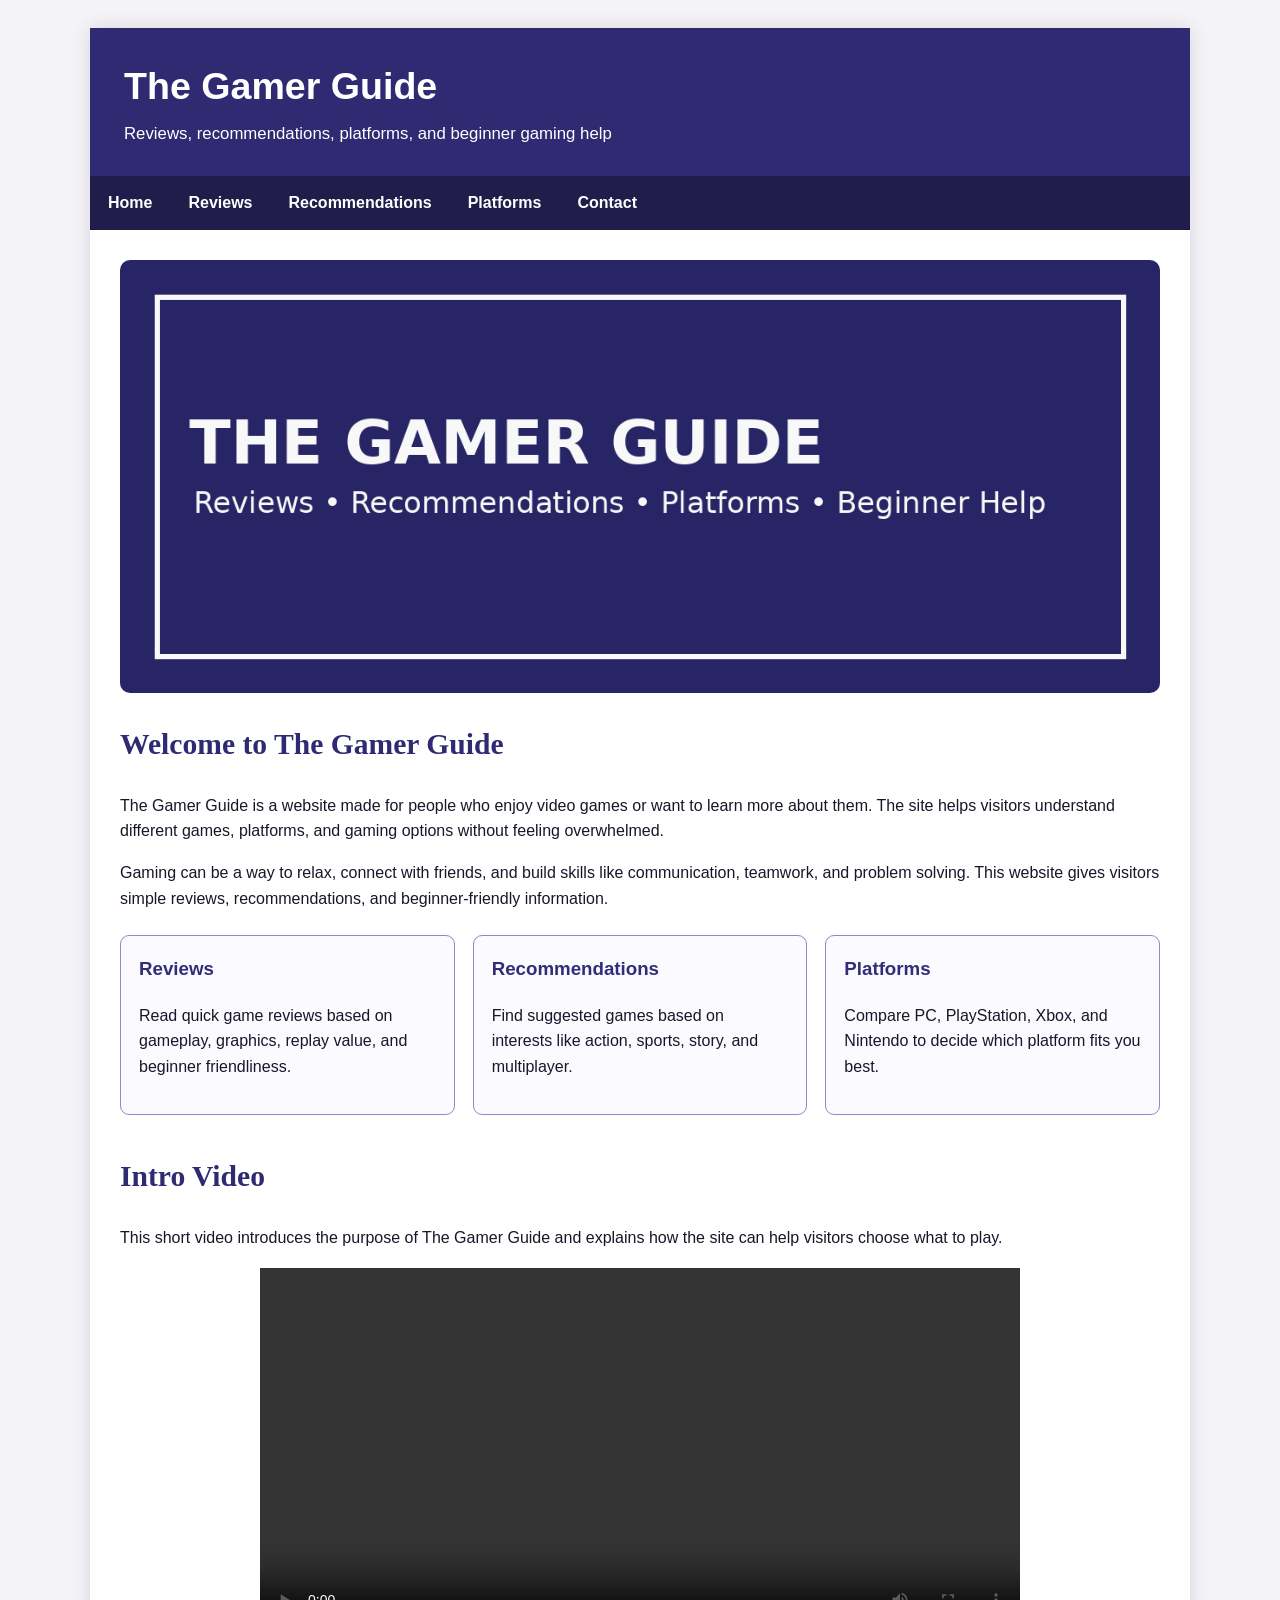
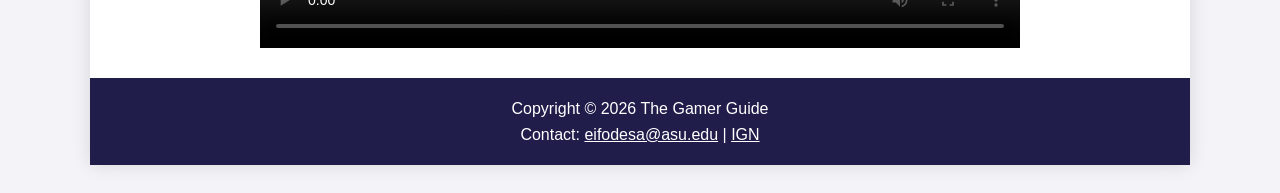
<file: index.html>
<!DOCTYPE html>
<html lang="en">
    <!-- Google tag (gtag.js) -->
<script async src="https://www.googletagmanager.com/gtag/js?id=G-Z554TE0713"></script>
<script>
  window.dataLayer = window.dataLayer || [];
  function gtag(){dataLayer.push(arguments);}
  gtag('js', new Date());

  gtag('config', 'G-Z554TE0713');
</script>
<head>
    <meta charset="UTF-8">
    <meta name="viewport" content="width=device-width, initial-scale=1.0">
    <meta name="description" content="The Gamer Guide helps visitors find video game reviews, recommendations, platform comparisons, and beginner gaming advice.">
    <meta name="keywords" content="video games, gaming, reviews, recommendations, PlayStation, Xbox, Nintendo, PC">
    <meta name="author" content="Elijah Ifo-Desai">
    <title>The Gamer Guide :: Home</title>
    <link rel="stylesheet" href="styles.css">
</head>
<body>
<div id="wrapper">
<header>
    <h1>The Gamer Guide</h1>
    <p>Reviews, recommendations, platforms, and beginner gaming help</p>
</header>
<nav>
    <ul>
        <li><a href="index.html">Home</a></li>
        <li><a href="reviews.html">Reviews</a></li>
        <li><a href="recommendations.html">Recommendations</a></li>
        <li><a href="platforms.html">Platforms</a></li>
        <li><a href="contact.html">Contact</a></li>
    </ul>
</nav>

<main>
    <img class="hero" src="hero.png" alt="The Gamer Guide gaming banner">

    <h2>Welcome to The Gamer Guide</h2>

    <p>The Gamer Guide is a website made for people who enjoy video games or want to learn more about them. The site helps visitors understand different games, platforms, and gaming options without feeling overwhelmed.</p>

    <p>Gaming can be a way to relax, connect with friends, and build skills like communication, teamwork, and problem solving. This website gives visitors simple reviews, recommendations, and beginner-friendly information.</p>

    <div class="cards">
        <section class="card">
            <h3>Reviews</h3>
            <p>Read quick game reviews based on gameplay, graphics, replay value, and beginner friendliness.</p>
        </section>

        <section class="card">
            <h3>Recommendations</h3>
            <p>Find suggested games based on interests like action, sports, story, and multiplayer.</p>
        </section>

        <section class="card">
            <h3>Platforms</h3>
            <p>Compare PC, PlayStation, Xbox, and Nintendo to decide which platform fits you best.</p>
        </section>
    </div>

    <h2>Intro Video</h2>

    <p>This short video introduces the purpose of The Gamer Guide and explains how the site can help visitors choose what to play.</p>

    <video controls preload="metadata">
        <source src="gaming-intro.mp4" type="video/mp4">
        Your browser does not support the video tag.
    </video>
</main>

<footer>
    Copyright &copy; 2026 The Gamer Guide<br>
    Contact: <a href="mailto:eifodesa@asu.edu">eifodesa@asu.edu</a> |
    <a href="https://www.ign.com" target="_blank" rel="noopener">IGN</a>
</footer>
</div>
</body>
</html>
</file>
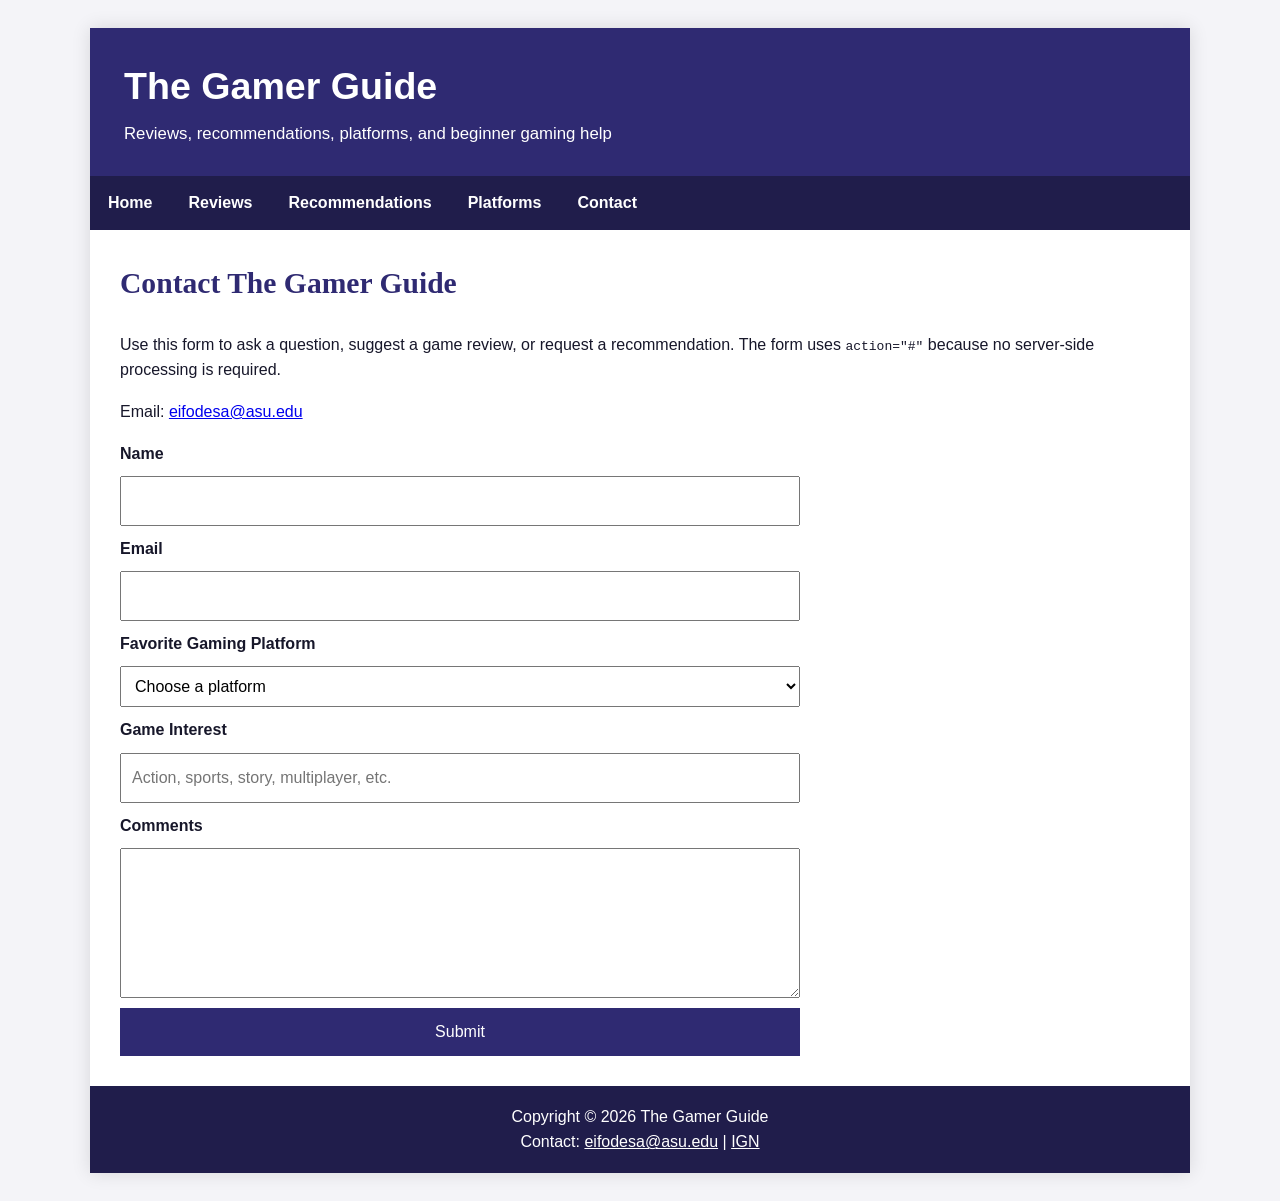
<file: contact.html>
<!DOCTYPE html>
<html lang="en">
<head>
    <meta charset="UTF-8">
    <meta name="viewport" content="width=device-width, initial-scale=1.0">
    <meta name="description" content="The Gamer Guide helps visitors find video game reviews, recommendations, platform comparisons, and beginner gaming advice.">
    <meta name="keywords" content="video games, gaming, reviews, recommendations, PlayStation, Xbox, Nintendo, PC">
    <meta name="author" content="Elijah Ifo-Desai">
    <title>The Gamer Guide :: Contact</title>
    <link rel="stylesheet" href="styles.css">
</head>
<body>
<div id="wrapper">
<header>
    <h1>The Gamer Guide</h1>
    <p>Reviews, recommendations, platforms, and beginner gaming help</p>
</header>
<nav>
    <ul>
        <li><a href="index.html">Home</a></li>
        <li><a href="reviews.html">Reviews</a></li>
        <li><a href="recommendations.html">Recommendations</a></li>
        <li><a href="platforms.html">Platforms</a></li>
        <li><a href="contact.html">Contact</a></li>
    </ul>
</nav>

<main>
    <h2>Contact The Gamer Guide</h2>

    <p>Use this form to ask a question, suggest a game review, or request a recommendation. The form uses <code>action="#"</code> because no server-side processing is required.</p>

    <p>Email: <a href="mailto:eifodesa@asu.edu">eifodesa@asu.edu</a></p>

<form action="#" method="post">       
    <label for="name">Name</label>
        <input type="text" id="name" name="name" required>

        <label for="email">Email</label>
        <input type="email" id="email" name="email" required>

        <label for="platform">Favorite Gaming Platform</label>
        <select id="platform" name="platform">
            <option value="">Choose a platform</option>
            <option value="pc">PC</option>
            <option value="playstation">PlayStation</option>
            <option value="xbox">Xbox</option>
            <option value="nintendo">Nintendo</option>
        </select>

        <label for="interest">Game Interest</label>
        <input type="text" id="interest" name="interest" placeholder="Action, sports, story, multiplayer, etc.">

        <label for="comments">Comments</label>
        <textarea id="comments" name="comments" rows="5"></textarea>

        <button type="submit">Submit</button>
    </form>
</main>

<footer>
    Copyright &copy; 2026 The Gamer Guide<br>
    Contact: <a href="mailto:eifodesa@asu.edu">eifodesa@asu.edu</a> |
    <a href="https://www.ign.com" target="_blank" rel="noopener">IGN</a>
</footer>
</div>
</body>
</html>
</file>
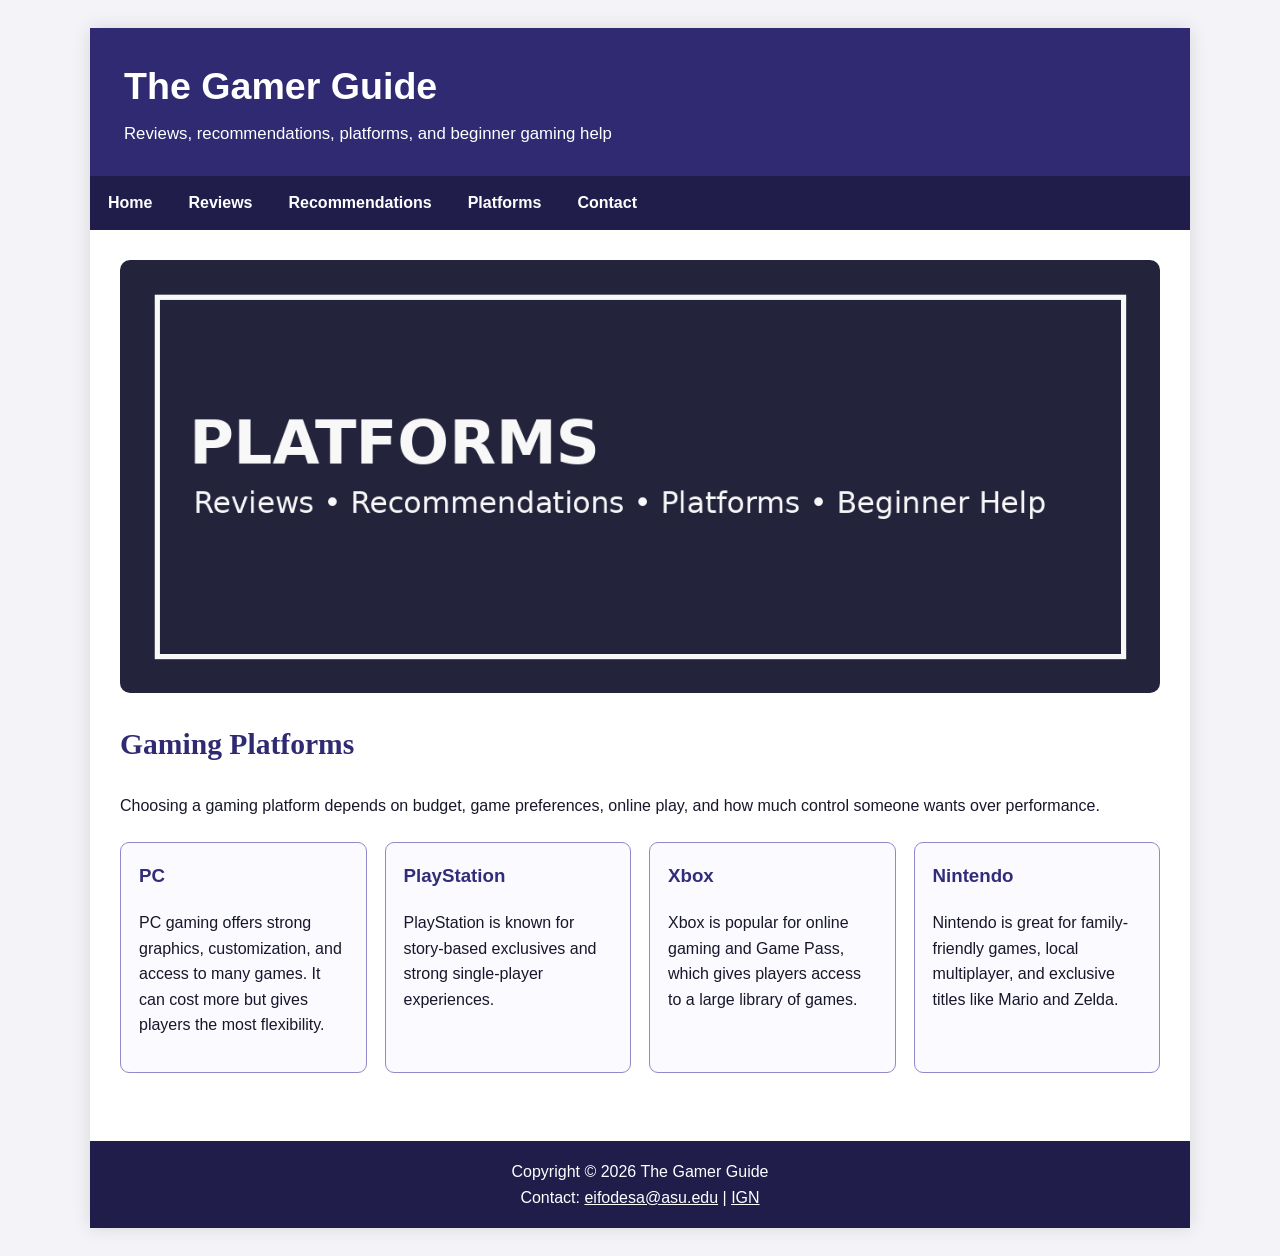
<file: platforms.html>
<!DOCTYPE html>
<html lang="en">
<head>
    <meta charset="UTF-8">
    <meta name="viewport" content="width=device-width, initial-scale=1.0">
    <meta name="description" content="The Gamer Guide helps visitors find video game reviews, recommendations, platform comparisons, and beginner gaming advice.">
    <meta name="keywords" content="video games, gaming, reviews, recommendations, PlayStation, Xbox, Nintendo, PC">
    <meta name="author" content="Elijah Ifo-Desai">
    <title>The Gamer Guide :: Platforms</title>
    <link rel="stylesheet" href="styles.css">
</head>
<body>
<div id="wrapper">
<header>
    <h1>The Gamer Guide</h1>
    <p>Reviews, recommendations, platforms, and beginner gaming help</p>
</header>
<nav>
    <ul>
        <li><a href="index.html">Home</a></li>
        <li><a href="reviews.html">Reviews</a></li>
        <li><a href="recommendations.html">Recommendations</a></li>
        <li><a href="platforms.html">Platforms</a></li>
        <li><a href="contact.html">Contact</a></li>
    </ul>
</nav>

<main>
    <img class="content-img" src="platforms.png" alt="Gaming platforms banner">

    <h2>Gaming Platforms</h2>

    <p>Choosing a gaming platform depends on budget, game preferences, online play, and how much control someone wants over performance.</p>

    <div class="cards">
        <section class="card">
            <h3>PC</h3>
            <p>PC gaming offers strong graphics, customization, and access to many games. It can cost more but gives players the most flexibility.</p>
        </section>

        <section class="card">
            <h3>PlayStation</h3>
            <p>PlayStation is known for story-based exclusives and strong single-player experiences.</p>
        </section>

        <section class="card">
            <h3>Xbox</h3>
            <p>Xbox is popular for online gaming and Game Pass, which gives players access to a large library of games.</p>
        </section>

        <section class="card">
            <h3>Nintendo</h3>
            <p>Nintendo is great for family-friendly games, local multiplayer, and exclusive titles like Mario and Zelda.</p>
        </section>
    </div>
</main>

<footer>
    Copyright &copy; 2026 The Gamer Guide<br>
    Contact: <a href="mailto:eifodesa@asu.edu">eifodesa@asu.edu</a> |
    <a href="https://www.ign.com" target="_blank" rel="noopener">IGN</a>
</footer>
</div>
</body>
</html>
</file>
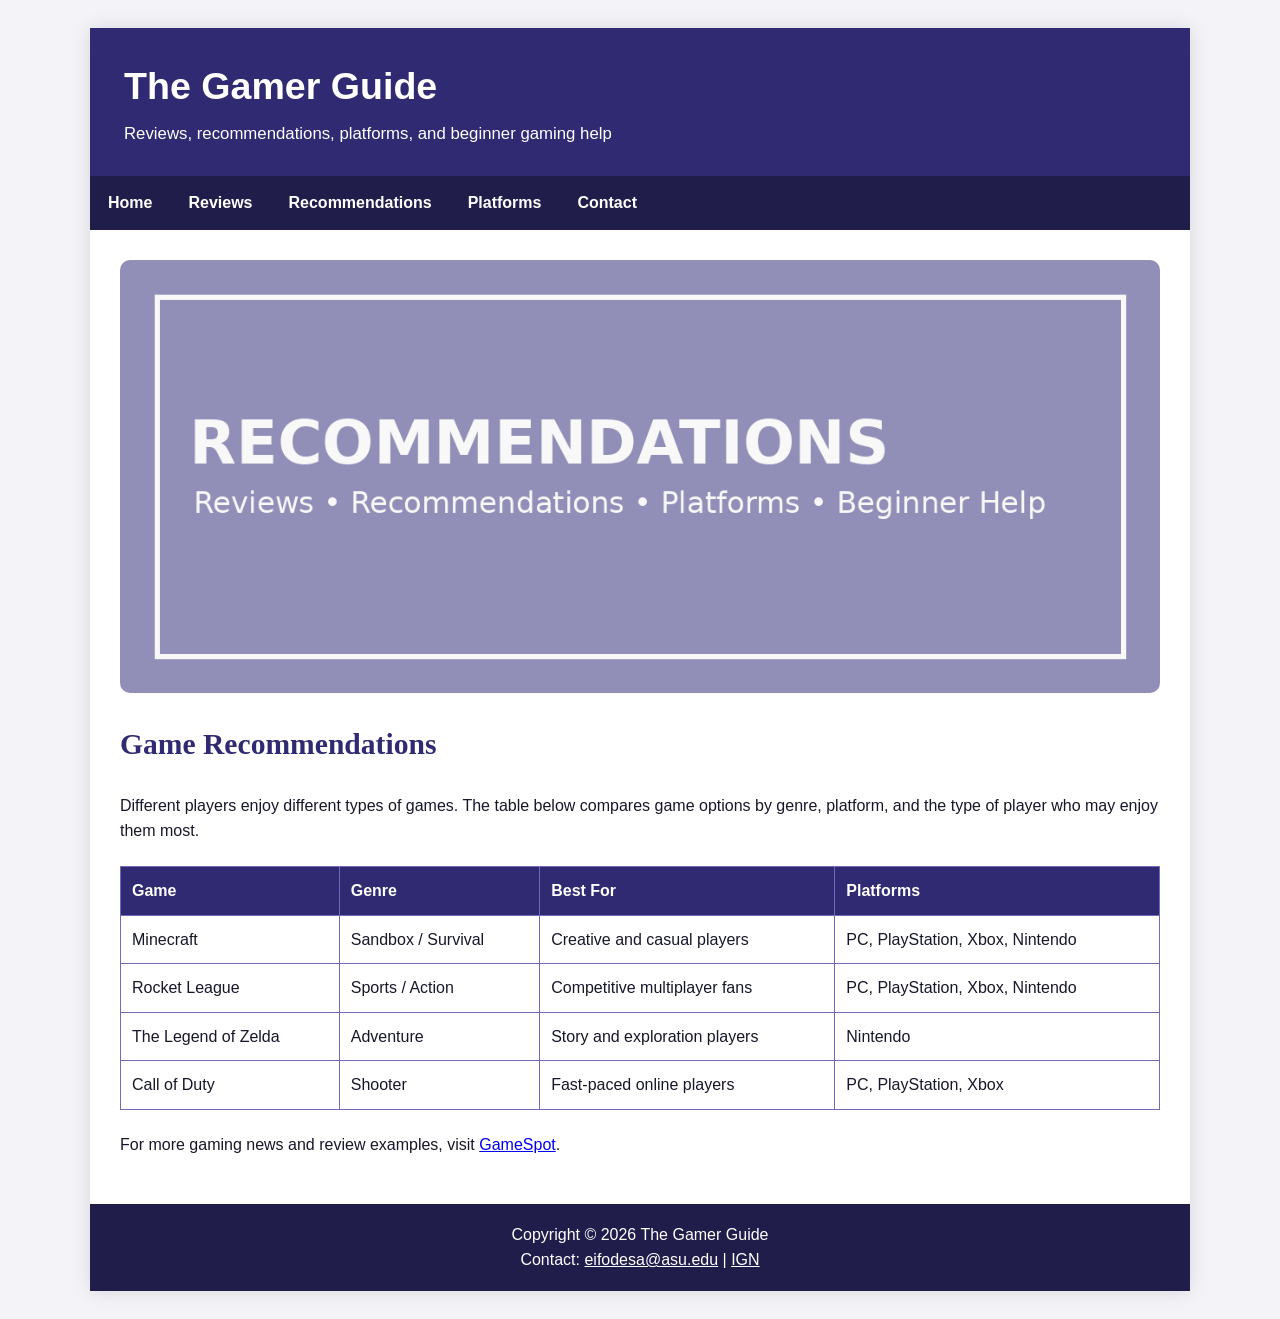
<file: recommendations.html>
<!DOCTYPE html>
<html lang="en">
<head>
    <meta charset="UTF-8">
    <meta name="viewport" content="width=device-width, initial-scale=1.0">
    <meta name="description" content="The Gamer Guide helps visitors find video game reviews, recommendations, platform comparisons, and beginner gaming advice.">
    <meta name="keywords" content="video games, gaming, reviews, recommendations, PlayStation, Xbox, Nintendo, PC">
    <meta name="author" content="Elijah Ifo-Desai">
    <title>The Gamer Guide :: Recommendations</title>
    <link rel="stylesheet" href="styles.css">
</head>
<body>
<div id="wrapper">
<header>
    <h1>The Gamer Guide</h1>
    <p>Reviews, recommendations, platforms, and beginner gaming help</p>
</header>
<nav>
    <ul>
        <li><a href="index.html">Home</a></li>
        <li><a href="reviews.html">Reviews</a></li>
        <li><a href="recommendations.html">Recommendations</a></li>
        <li><a href="platforms.html">Platforms</a></li>
        <li><a href="contact.html">Contact</a></li>
    </ul>
</nav>

<main>
    <img class="content-img" src="recs.png" alt="Game recommendations banner">

    <h2>Game Recommendations</h2>

    <p>Different players enjoy different types of games. The table below compares game options by genre, platform, and the type of player who may enjoy them most.</p>

    <table>
        <tr>
            <th>Game</th>
            <th>Genre</th>
            <th>Best For</th>
            <th>Platforms</th>
        </tr>
        <tr>
            <td>Minecraft</td>
            <td>Sandbox / Survival</td>
            <td>Creative and casual players</td>
            <td>PC, PlayStation, Xbox, Nintendo</td>
        </tr>
        <tr>
            <td>Rocket League</td>
            <td>Sports / Action</td>
            <td>Competitive multiplayer fans</td>
            <td>PC, PlayStation, Xbox, Nintendo</td>
        </tr>
        <tr>
            <td>The Legend of Zelda</td>
            <td>Adventure</td>
            <td>Story and exploration players</td>
            <td>Nintendo</td>
        </tr>
        <tr>
            <td>Call of Duty</td>
            <td>Shooter</td>
            <td>Fast-paced online players</td>
            <td>PC, PlayStation, Xbox</td>
        </tr>
    </table>

    <p>For more gaming news and review examples, visit
        <a href="https://www.gamespot.com" target="_blank" rel="noopener">GameSpot</a>.
    </p>
</main>

<footer>
    Copyright &copy; 2026 The Gamer Guide<br>
    Contact: <a href="mailto:eifodesa@asu.edu">eifodesa@asu.edu</a> |
    <a href="https://www.ign.com" target="_blank" rel="noopener">IGN</a>
</footer>
</div>
</body>
</html>
</file>
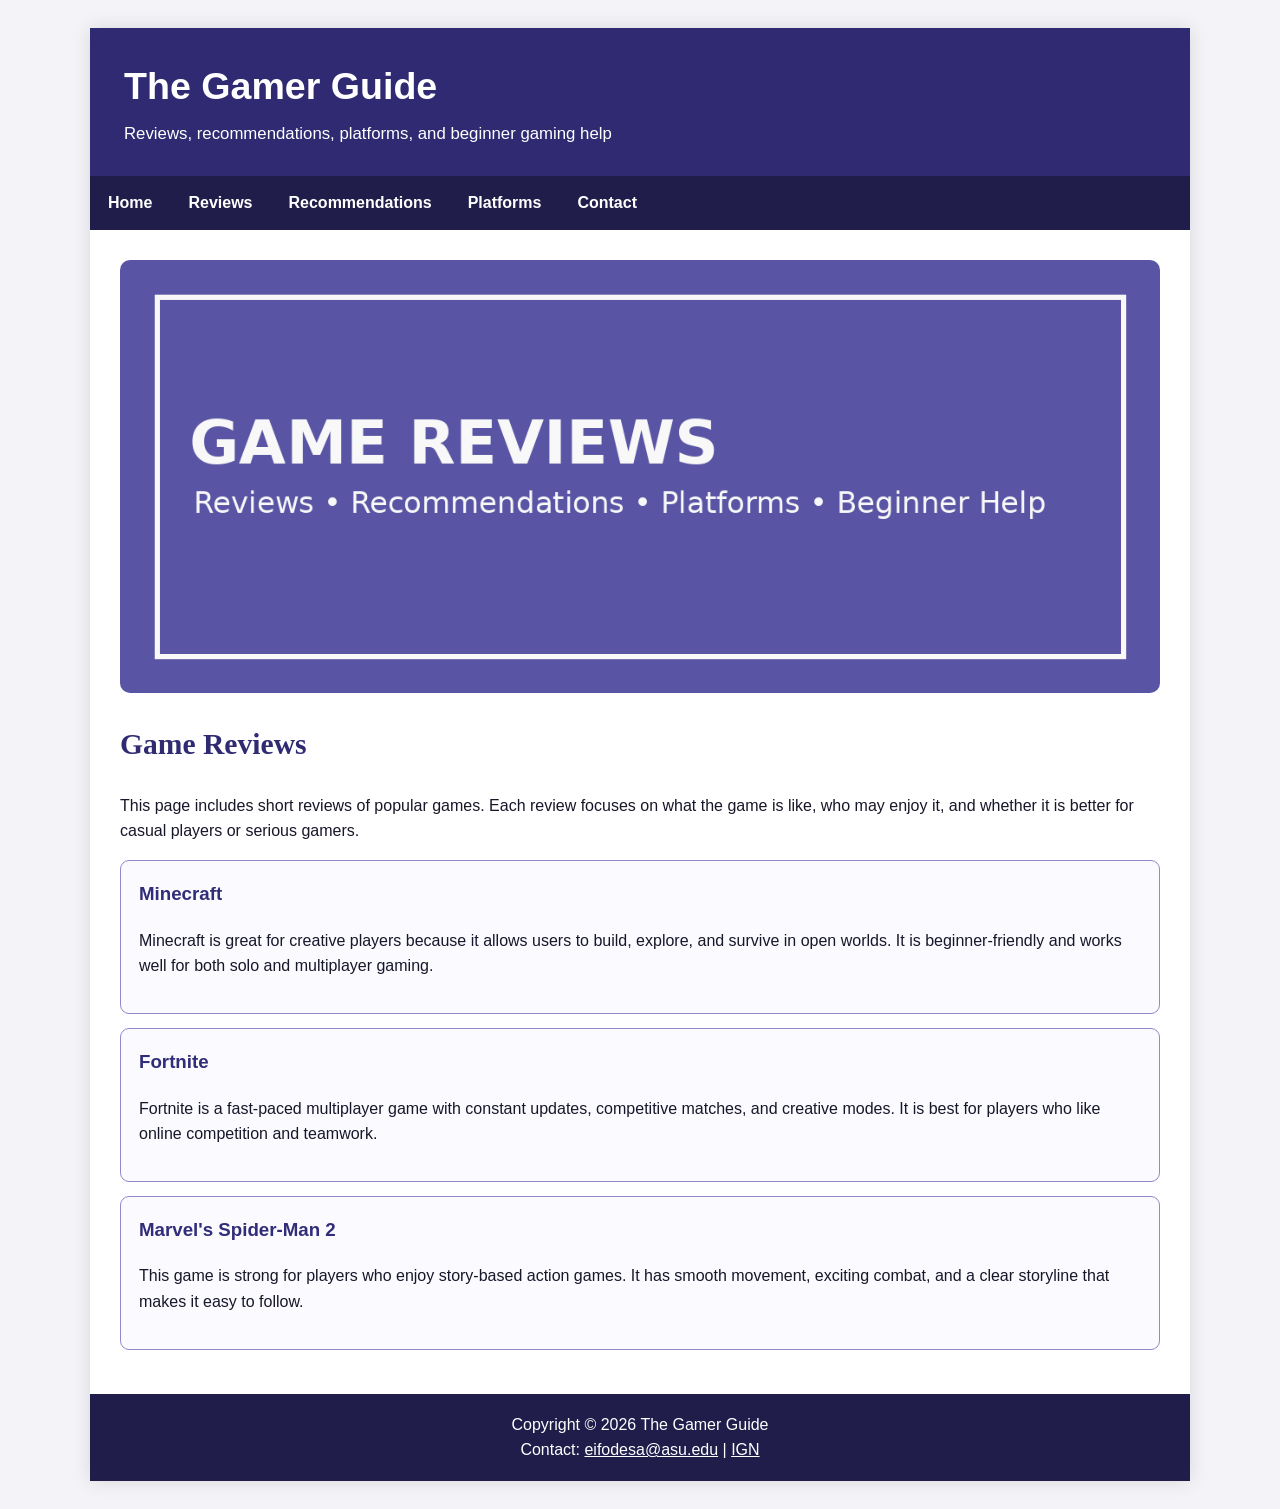
<file: reviews.html>
<!DOCTYPE html>
<html lang="en">
<head>
    <meta charset="UTF-8">
    <meta name="viewport" content="width=device-width, initial-scale=1.0">
    <meta name="description" content="The Gamer Guide helps visitors find video game reviews, recommendations, platform comparisons, and beginner gaming advice.">
    <meta name="keywords" content="video games, gaming, reviews, recommendations, PlayStation, Xbox, Nintendo, PC">
    <meta name="author" content="Elijah Ifo-Desai">
    <title>The Gamer Guide :: Reviews</title>
    <link rel="stylesheet" href="styles.css">
</head>
<body>
<div id="wrapper">
<header>
    <h1>The Gamer Guide</h1>
    <p>Reviews, recommendations, platforms, and beginner gaming help</p>
</header>
<nav>
    <ul>
        <li><a href="index.html">Home</a></li>
        <li><a href="reviews.html">Reviews</a></li>
        <li><a href="recommendations.html">Recommendations</a></li>
        <li><a href="platforms.html">Platforms</a></li>
        <li><a href="contact.html">Contact</a></li>
    </ul>
</nav>

<main>
    <img class="content-img" src="reviews.png" alt="Game reviews banner">

    <h2>Game Reviews</h2>

    <p>This page includes short reviews of popular games. Each review focuses on what the game is like, who may enjoy it, and whether it is better for casual players or serious gamers.</p>

    <section class="card">
        <h3>Minecraft</h3>
        <p>Minecraft is great for creative players because it allows users to build, explore, and survive in open worlds. It is beginner-friendly and works well for both solo and multiplayer gaming.</p>
    </section>

    <section class="card">
        <h3>Fortnite</h3>
        <p>Fortnite is a fast-paced multiplayer game with constant updates, competitive matches, and creative modes. It is best for players who like online competition and teamwork.</p>
    </section>

    <section class="card">
        <h3>Marvel's Spider-Man 2</h3>
        <p>This game is strong for players who enjoy story-based action games. It has smooth movement, exciting combat, and a clear storyline that makes it easy to follow.</p>
    </section>
</main>

<footer>
    Copyright &copy; 2026 The Gamer Guide<br>
    Contact: <a href="mailto:eifodesa@asu.edu">eifodesa@asu.edu</a> |
    <a href="https://www.ign.com" target="_blank" rel="noopener">IGN</a>
</footer>
</div>
</body>
</html>
</file>
<file: styles.css>
* {
    box-sizing: border-box;
}

body {
    margin: 0;
    font-family: Arial, Helvetica, sans-serif;
    background: #f4f4f8;
    color: #17172a;
    line-height: 1.6;
}

#wrapper {
    width: min(1100px, 92%);
    margin: 28px auto;
    background: #ffffff;
    box-shadow: 0 0 18px rgba(0, 0, 0, 0.12);
}

header {
    background: #2f2a72;
    color: #ffffff;
    padding: 28px 34px;
}

header h1 {
    margin: 0;
    font-size: 2.35rem;
}

header p {
    margin: 5px 0 0;
    font-size: 1.05rem;
}

nav {
    background: #201d4b;
}

nav ul {
    list-style: none;
    margin: 0;
    padding: 0;
    display: flex;
    flex-wrap: wrap;
}

nav li {
    margin: 0;
}

nav a {
    display: block;
    padding: 14px 18px;
    color: #ffffff;
    text-decoration: none;
    font-weight: bold;
}

nav a:hover,
nav a:focus {
    background: #5b55a8;
}

main {
    padding: 30px;
}

.hero,
.content-img {
    display: block;
    width: 100%;
    height: auto;
    margin: 0 0 28px;
    border-radius: 10px;
}

h2 {
    color: #2f2a72;
    font-family: Georgia, "Times New Roman", serif;
    font-size: 1.85rem;
    margin-top: 0;
}

h3 {
    color: #312d78;
    margin-top: 0;
}

.cards {
    display: grid;
    grid-template-columns: repeat(auto-fit, minmax(220px, 1fr));
    gap: 18px;
    margin: 24px 0;
}

.card {
    border: 1px solid #8f8ac9;
    background: #fafaff;
    border-radius: 9px;
    padding: 18px;
    margin: 0 0 14px;
}

table {
    width: 100%;
    border-collapse: collapse;
    margin: 22px 0;
}

th,
td {
    border: 1px solid #706ab8;
    padding: 11px;
    text-align: left;
}

th {
    background: #2f2a72;
    color: #ffffff;
}

video {
    display: block;
    width: 100%;
    max-width: 760px;
    margin: 18px auto 0;
}

form {
    display: grid;
    gap: 10px;
    max-width: 680px;
}

label {
    font-weight: bold;
}

input,
select,
textarea,
button {
    width: 100%;
    padding: 10px;
    font: inherit;
}

button {
    width: auto;
    background: #2f2a72;
    color: #ffffff;
    border: 0;
    padding: 11px 22px;
    cursor: pointer;
}

button:hover,
button:focus {
    background: #5b55a8;
}

footer {
    background: #201d4b;
    color: #ffffff;
    text-align: center;
    padding: 18px;
}

footer a {
    color: #ffffff;
}

@media (max-width: 700px) {
    #wrapper {
        width: 100%;
        margin: 0;
    }

    nav ul {
        flex-direction: column;
    }

    header h1 {
        font-size: 1.8rem;
    }

    main {
        padding: 20px;
    }
}
</file>
